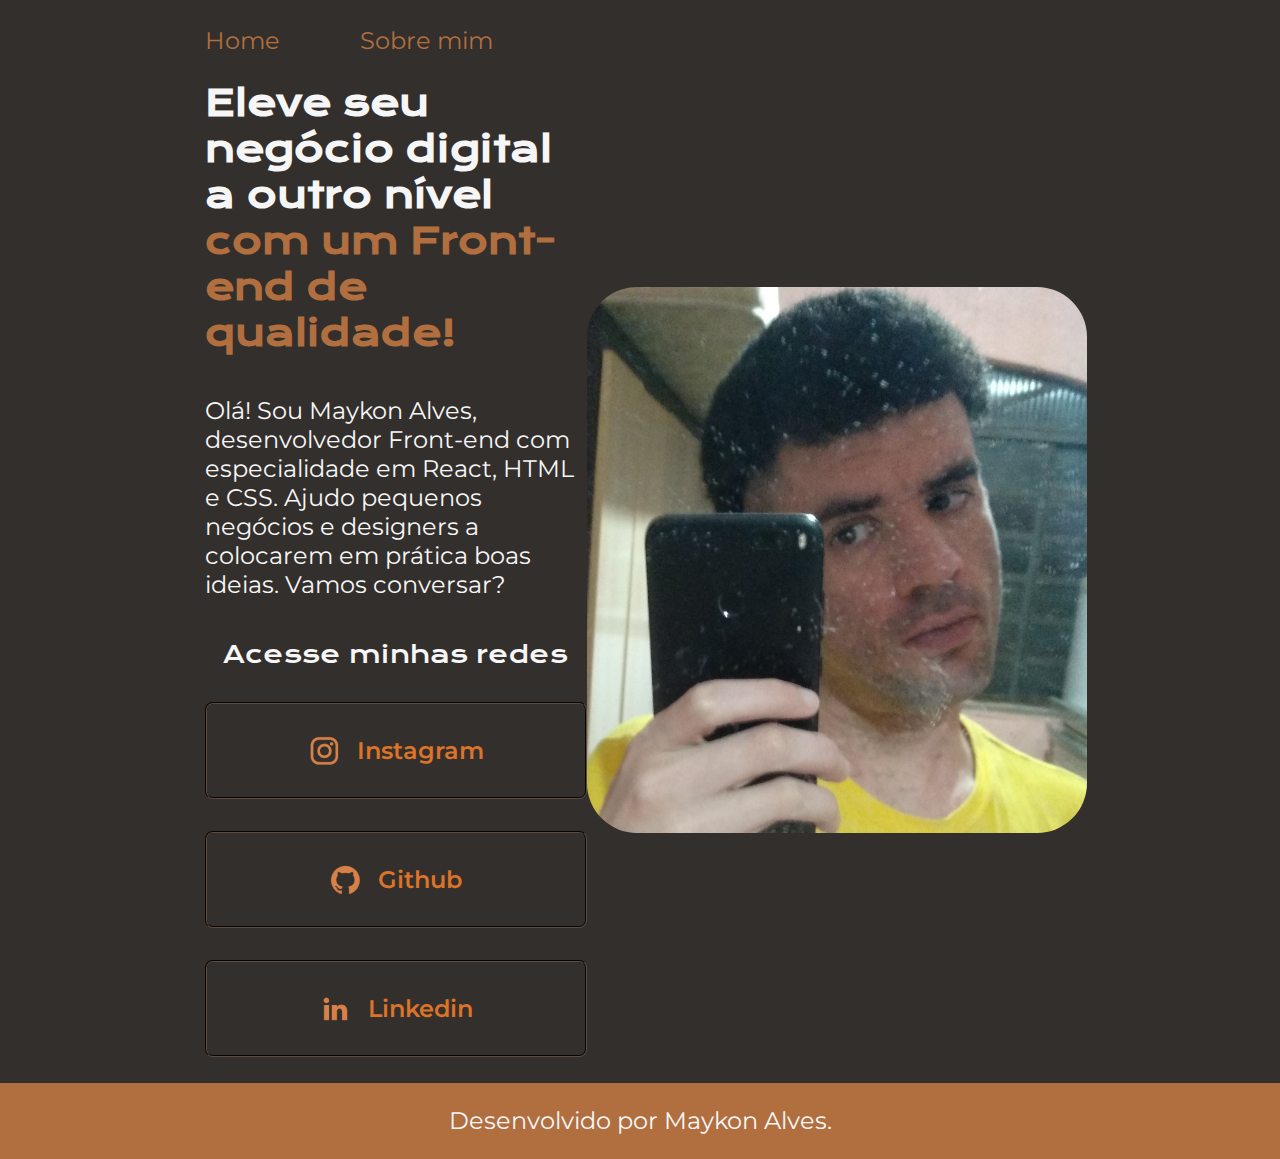
<file: index.html>
<!DOCTYPE html>
<html lang="pt-br">
<head>
    <link rel="stylesheet" href="/styles/style.css">
    <meta charset="UTF-8">
    <meta name="viewport" content="width=device-width, initial-scale=1.0">
    <title>Portifólio</title>
</head>
<body>
    <header class="cabecalho">
        <nav class="cabecalho__menu">
            <a class="cabecalho__menu__link" href="index.html">Home</a>
            <a class="cabecalho__menu__link" href="about.html">Sobre mim</a>
        </nav>

    </header>
    <main class="apresentacao">
        <section class="apresentacao__conteudo">
            <h1 class="apresentacao__conteudo__titulo">
                Eleve seu negócio digital a outro nível <strong class="titulo-laranja"> com um Front-end de qualidade!</strong>
            </h1>
            <p class="apresentacao__conteudo__texto">Olá! Sou Maykon Alves, desenvolvedor Front-end com especialidade em React, HTML e CSS. Ajudo pequenos negócios e designers a colocarem em prática boas ideias. Vamos conversar?
            </p>
            <div class="apresentacao__links">
                <h2 class="apresentacao__links__subtitulo">Acesse minhas redes</h2>
                <a href="https://www.instagram.com/maykonalvesdonascimento/" class="apresentacao__links__link">
                    <img src="./assets/instagram.png">
                    Instagram
                </a>
                <a href="https://github.com/maykonalvesdonascimento" class="apresentacao__links__link">
                    <img src="assets/github.png"> Github
                </a>
                <a href="https://www.linkedin.com/in/maykonalvesdonascimento/" class="apresentacao__links__link">
                    <img src="assets/linkedin.png"> Linkedin
                </a>
            </div>
        </section>
        <img src="assets/maykon.jpg" alt="Foto Maykon, homem branco com cabelos negros e cacheados" class="apresentacao__foto">
    </main>
    <footer class="rodape">
        <p>Desenvolvido por Maykon Alves.</p>
    </footer>

</body>
</html>
</file>
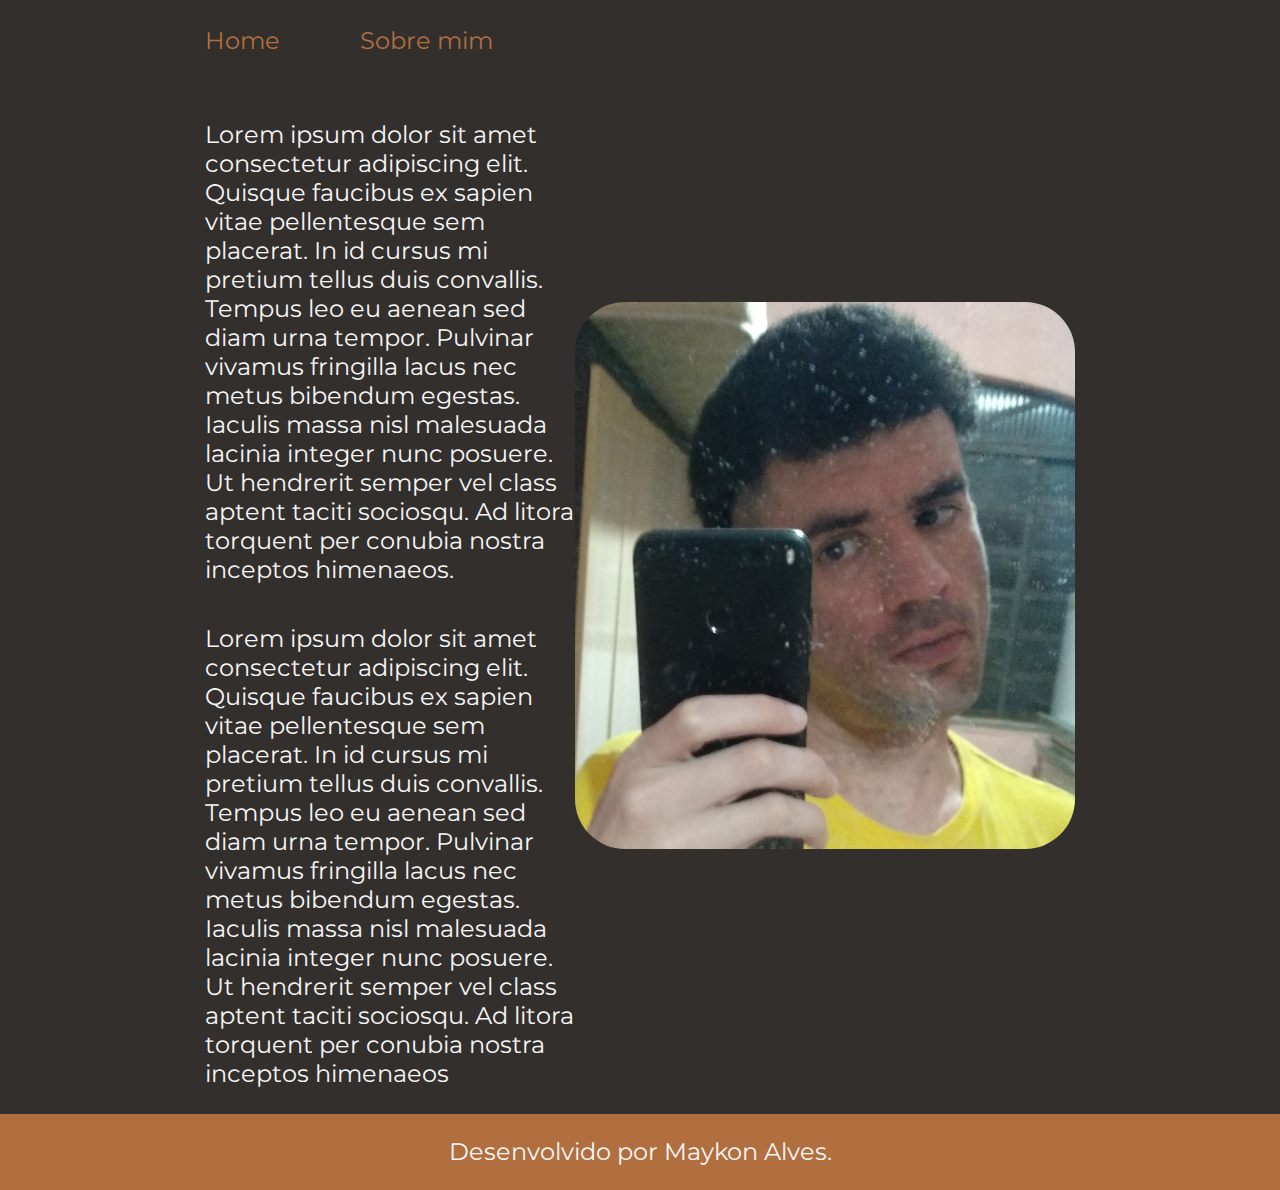
<file: about.html>
<!DOCTYPE html>
<html lang="pt-br">
<head>
     <link rel="stylesheet" href="/styles/style.css">
    <meta charset="UTF-8">
    <meta name="viewport" content="width=device-width, initial-scale=1.0">
    <title>Sobre</title>
</head>
<body>
    <header class="cabecalho">
        <nav class="cabecalho__menu">
            <a class="cabecalho__menu__link" href="index.html">Home</a>
            <a class="cabecalho__menu__link" href="about.html">Sobre mim</a>
        </nav>
    </header>
    <main class="apresentacao">
        <section class="apresentacao__conteudo">
            <h1 class="apresentacao__conteudo__titulo"></h1>
            <p class="apresentacao__conteudo__texto">Lorem ipsum dolor sit amet consectetur adipiscing elit. Quisque faucibus ex sapien vitae pellentesque sem placerat. In id cursus mi pretium tellus duis convallis. Tempus leo eu aenean sed diam urna tempor. Pulvinar vivamus fringilla lacus nec metus bibendum egestas. Iaculis massa nisl malesuada lacinia integer nunc posuere. Ut hendrerit semper vel class aptent taciti sociosqu. Ad litora torquent per conubia nostra inceptos himenaeos.</p>
            <p class="apresentacao__conteudo__texto">Lorem ipsum dolor sit amet consectetur adipiscing elit. Quisque faucibus ex sapien vitae pellentesque sem placerat. In id cursus mi pretium tellus duis convallis. Tempus leo eu aenean sed diam urna tempor. Pulvinar vivamus fringilla lacus nec metus bibendum egestas. Iaculis massa nisl malesuada lacinia integer nunc posuere. Ut hendrerit semper vel class aptent taciti sociosqu. Ad litora torquent per conubia nostra inceptos himenaeos</p>
        </section>
        <img src="assets/maykon.jpg" alt="" class="apresentacao__foto">
    </main>
    <footer class="rodape">
        <p>Desenvolvido por Maykon Alves.</p>
    </footer>
</body>
</html>
</file>
<file: styles/style.css>
@import url('https://fonts.googleapis.com/css2?family=Krona+One&family=Montserrat:ital,wght@0,100..900;1,100..900&display=swap');

:root{
    --cor-primaria: #332f2c;
    --cor-secundaria:#f6f6f6 ;
    --cor-terciaria:#b16e3f; 
    --cor-destaque:#5c4b3f;
    --cor-extra: #db7329;

    --font-primaria:"Krona One", sans-serif;
    --font-secundaria:"Montserrat", sans-serif;

}

*{
    margin: 0;
    padding: 0;
}

body{
    background-color: var(--cor-primaria);
    color: var(--cor-secundaria) ;
    /* height: 100vh; */
    box-sizing: border-box;
}
.cabecalho{
    padding: 2% 0 0 16% ;
   
}
.cabecalho__menu{
    display: flex;
    gap:80px;
    
}
.cabecalho__menu__link{
    font-family: var(--font-secundaria);
    font-size: 24px;
    font-weight: 400;
    color: var(--cor-terciaria);
    text-decoration: none;

}
.apresentacao{

    padding: 2% 16%;
    display:flex;
    align-items: center;
    justify-content: space-between;

}

.apresentacao__conteudo{
   width: 615px;
   display: flex;
   flex-direction: column;
   gap: 40px;
}
.titulo-laranja{

    color: var(--cor-terciaria);
}
.apresentacao__conteudo__titulo{
    font-family: var(--font-primaria);
    font-size: 36px;
}
.apresentacao__conteudo__texto{
    font-family: var(--font-secundaria);
    font-size: 24px;
    font-weight: 400;
}
.apresentacao__links{
    display: flex;
    justify-content: space-between;
    flex-direction: column;
    gap: 32px;
    align-items: center;

}
.apresentacao__links__subtitulo{
    font-family: var(--font-primaria);
    font-weight: 400;
    size:24px;
}
.apresentacao__foto{
    width: 500px;
    border-radius: 50px;
    margin-bottom: 2%;
}
.apresentacao__links__link {
    display: block;
    width: 378px;
    padding: 21.5px 0;
    /* background-color: #5c4b3f; */
    border: 2px groove var(--cor-destaque);
    color: var(--cor-extra);
    text-decoration: none;
    /* border-radius: 16px; */
    border-radius: 8px;
    text-align: center;
    line-height: 50px; 
    font-size: 24px;
    font-family: var(--font-secundaria);
    font-weight: 600; 
    display: flex;
    align-items: center;
    justify-content: center;
    gap: 16px;
    
}

.apresentacao__links__link:hover{
    background-color: var(--cor-destaque);
}
.rodape{
    font-family: var(--font-secundaria);
    font-weight: 400;
    font-size: 24px;
    background-color:var(--cor-terciaria);
    padding: 23.64px;
    text-align: center;


}
</file>
